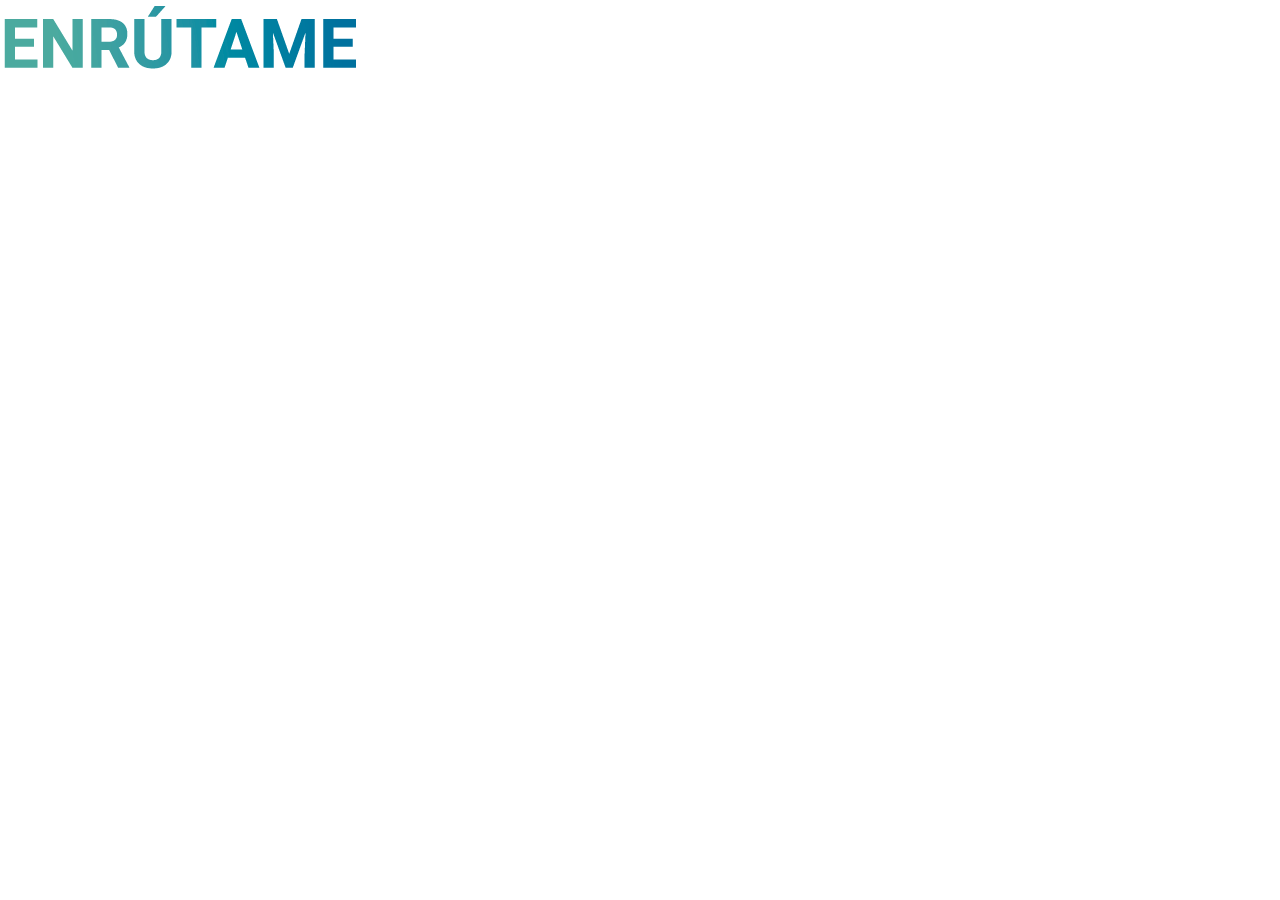
<file: index.html>
<!DOCTYPE html>
<html lang="es">

<head>
    <meta charset="UTF-8">
    <meta name="viewport" content="width=device-width, minimum-scale=0.25,maximum-scale=1.6,initial-scale=1.0,user-scalable=no">
    <meta http-equiv="X-UA-Compatible" content="ie=edge">
    <meta http-equiv="Content-Security-Policy" content="upgrade-insecure-requests">
    <title>Descubre</title>
    <meta name="description" content="Área clientes o área de agentes para obtener toda la información que necesite.">
    <link rel="icon" href="https://www.colmenaseguros.com/_layouts/images/favicon.ico" sizes="192x192">
    <link rel="stylesheet" href="css/bootstrap.min.css">
    <link href="https://fonts.googleapis.com/css?family=Roboto:300,400,700" rel="stylesheet">
    <link href="https://fonts.googleapis.com/icon?family=Material+Icons" rel="stylesheet" type="text/css">
    <link rel="stylesheet" href="https://fontawesome.com/v4.7.0/assets/font-awesome/css/font-awesome.css">
    <link rel="stylesheet" href="css/animate.css">
    <link rel="stylesheet" href="css/estilos.css">

</head>

<body>


    <section class="dr-bg ">
        <article class="animated bounceInUp">
            <a href="home.html">
                <img  src="images/enrutame1.png" alt="">
            </a>
            
        </article>
    </section>

    <script src="js/jquery.js"></script>
    <script src="js/bootstrap.min.js"></script>
    <script>
        $(document).ready(function () {
            $('[data-toggle="tooltip"]').tooltip();
        });
    </script>
</body>

</html>
</file>
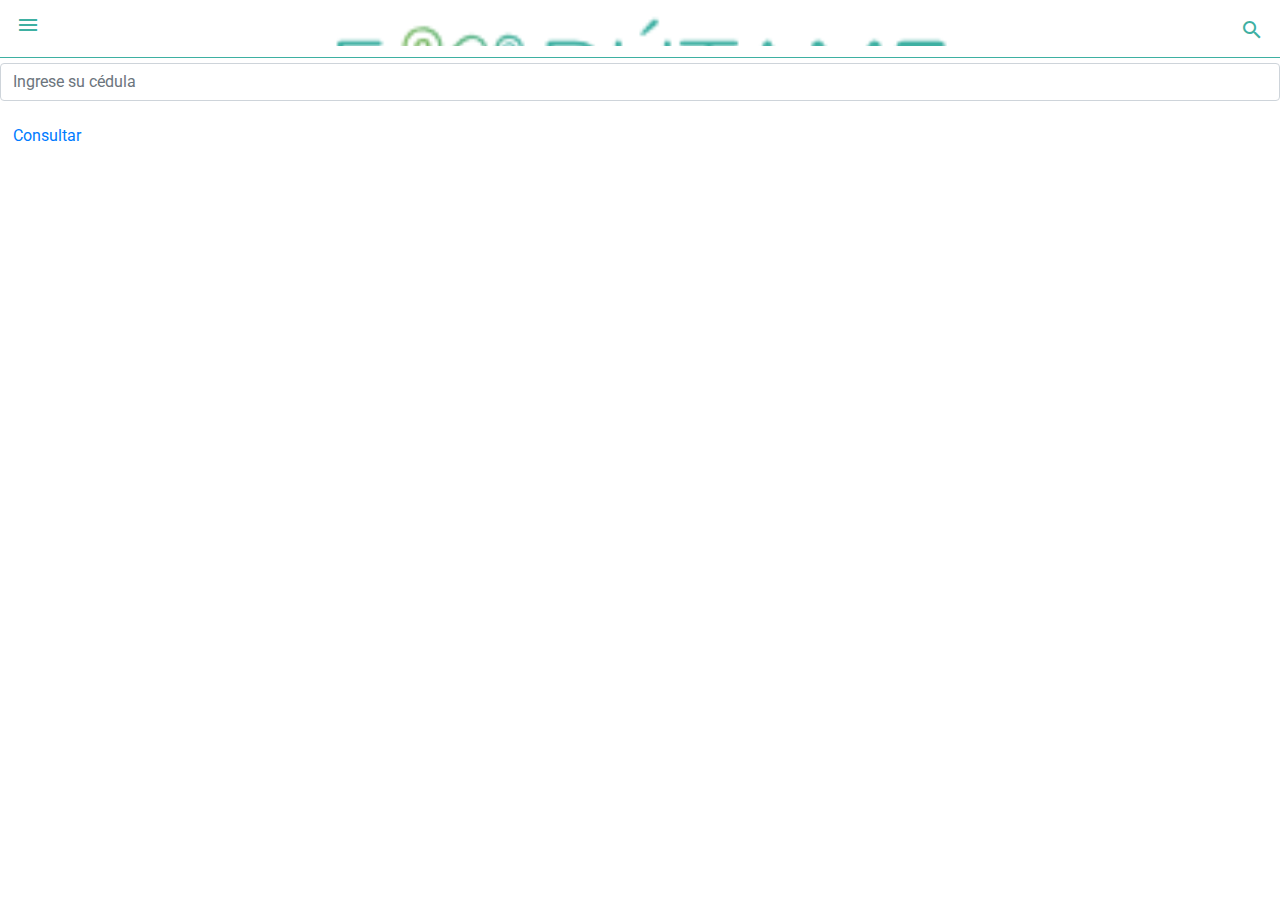
<file: consultarsaldo.html>
<!DOCTYPE html>
<html lang="es">

<head>
    <meta charset="UTF-8">
    <meta name="viewport" content="width=device-width, minimum-scale=0.25,maximum-scale=1.6,initial-scale=1.0,user-scalable=no">
    <meta http-equiv="X-UA-Compatible" content="ie=edge">
    <meta http-equiv="Content-Security-Policy" content="upgrade-insecure-requests">
    <title>Descubre</title>
    <meta name="description" content="Área clientes o área de agentes para obtener toda la información que necesite.">
    <link rel="icon" href="https://www.colmenaseguros.com/_layouts/images/favicon.ico" sizes="192x192">
    <link rel="stylesheet" href="css/bootstrap.min.css">
    <link href="https://fonts.googleapis.com/css?family=Roboto:300,400,700" rel="stylesheet">
    <link href="https://fonts.googleapis.com/icon?family=Material+Icons" rel="stylesheet" type="text/css">
    <link rel="stylesheet" href="https://fontawesome.com/v4.7.0/assets/font-awesome/css/font-awesome.css">
    <link rel="stylesheet" href="css/animate.css">
    <link rel="stylesheet" href="css/estilos.css">

</head>

<body>
    <section class="dr-enrumatme">
        <nav class="navbar navbar-light bg-white fixed-top">

            <a class="dr-menu" href="#" data-toggle="modal" data-target="#menu"><i class="material-icons">menu</i></a>
            <a class="navbar-brand logo" href="home.html"></a>
            <a class="dr-search" href="#" data-toggle="modal" data-target="#exampleModal"><i class="material-icons">search</i></a>

            <div class="navbar-collapse collapse" id="navbarsExample01" style="">
                <ul class="navbar-nav mr-auto">
                    <li class="nav-item active">
                        <a class="nav-link" href="#">Home <span class="sr-only">(current)</span></a>
                    </li>
                    <li class="nav-item">
                        <a class="nav-link" href="#">Link</a>
                    </li>
                    <li class="nav-item">
                        <a class="nav-link disabled" href="#">Disabled</a>
                    </li>
                    <li class="nav-item dropdown">
                        <a class="nav-link dropdown-toggle" href="https://example.com" id="dropdown01" data-toggle="dropdown"
                            aria-haspopup="true" aria-expanded="false">Dropdown</a>
                        <div class="dropdown-menu" aria-labelledby="dropdown01">
                            <a class="dropdown-item" href="#">Action</a>
                            <a class="dropdown-item" href="#">Another action</a>
                            <a class="dropdown-item" href="#">Something else here</a>
                        </div>
                    </li>
                </ul>
                <form class="form-inline my-2 my-md-0">
                    <input class="form-control" type="text" placeholder="Search" aria-label="Search">
                </form>
            </div>
        </nav>

        <div class="dr-consultarsaldo">
                <i class="material-icons"> monetization_on </i>
            <form action="">
                <div class="form-group">
                    <label for="exampleInputEmail1">Consultar saldo</label>
                    <input type="number" class="form-control" id="exampleInputEmail1" placeholder="Ingrese su cédula">
                </div>
                <a class="btn" href="saldo.html">Consultar</button>
            </form>
            

        </div>

    </section>



    <!-- Modal -->
    <div class="modal fade dr-menumodal" id="menu" tabindex="-1" role="dialog" aria-labelledby="menu1" aria-hidden="true">
            <div class="modal-dialog" role="document">
                <div class="modal-content">
                    <div class="modal-header">
                        <button type="button" class="close" data-dismiss="modal" aria-label="Close">
                            <span aria-hidden="true">&times;</span>
                        </button>
                    </div>
    
    
                    <div class="modal-body">
                        <div class="header">
                            <div class="dr-persodetal">
                                <img class="img-fluid" src="images/enrutame.png" alt="">
                            </div>
                        </div>
                        <div class="detalles">
                            <a href="planea.html" class="dr-items">
                                <div class="row align-items-center">
                                    <div class="col-2">
                                        <i class="material-icons"> map </i>
                                    </div>
                                    <div class="col-8">
                                        <h5>Plan de Ruta</h5>
                                    </div>
                                    <div class="col-2">
                                        <i class="material-icons">keyboard_arrow_right</i>
                                    </div>
                                </div>
                            </a>
    
                            <a href="" class="dr-items">
                                <div class="row align-items-center">
                                    <div class="col-2">
                                        <i class="material-icons"> business </i>
                                    </div>
                                    <div class="col-8">
                                        <h5>Lugares</h5>
                                    </div>
                                    <div class="col-2">
                                        <i class="material-icons">keyboard_arrow_right</i>
                                    </div>
                                </div>
                            </a>
    
                            <a href="consultarsaldo.html" class="dr-items">
                                <div class="row align-items-center">
                                    <div class="col-2">
                                        <i class="material-icons"> attach_money </i>
                                    </div>
                                    <div class="col-8">
                                        <h5>Saldo</h5>
                                    </div>
                                    <div class="col-2">
                                        <i class="material-icons">keyboard_arrow_right</i>
                                    </div>
                                </div>
                            </a>
    
                            <a href="" class="dr-items">
                                <div class="row align-items-center">
                                    <div class="col-2">
                                        <i class="material-icons"> directions_bus </i>
                                    </div>
                                    <div class="col-8">
                                        <h5>Buses</h5>
                                    </div>
                                    <div class="col-2">
                                        <i class="material-icons">keyboard_arrow_right</i>
                                    </div>
                                </div>
                            </a>
    
                            <a href="" class="dr-items">
                                <div class="row align-items-center">
                                    <div class="col-2">
                                        <i class="material-icons"> contact_phone </i>
                                    </div>
                                    <div class="col-8">
                                        <h5>Contactenos</h5>
                                    </div>
                                    <div class="col-2">
                                        <i class="material-icons">keyboard_arrow_right</i>
                                    </div>
                                </div>
                            </a>
    
                        </div>
                    </div>
                    <div class="modal-footer">
    
                    </div>
                </div>
            </div>
        </div>
    <script src="js/jquery.js"></script>
    <script src="js/bootstrap.min.js"></script>
    <script>
        $(document).ready(function () {
            $('[data-toggle="tooltip"]').tooltip();
        });
    </script>
</body>

</html>
</file>
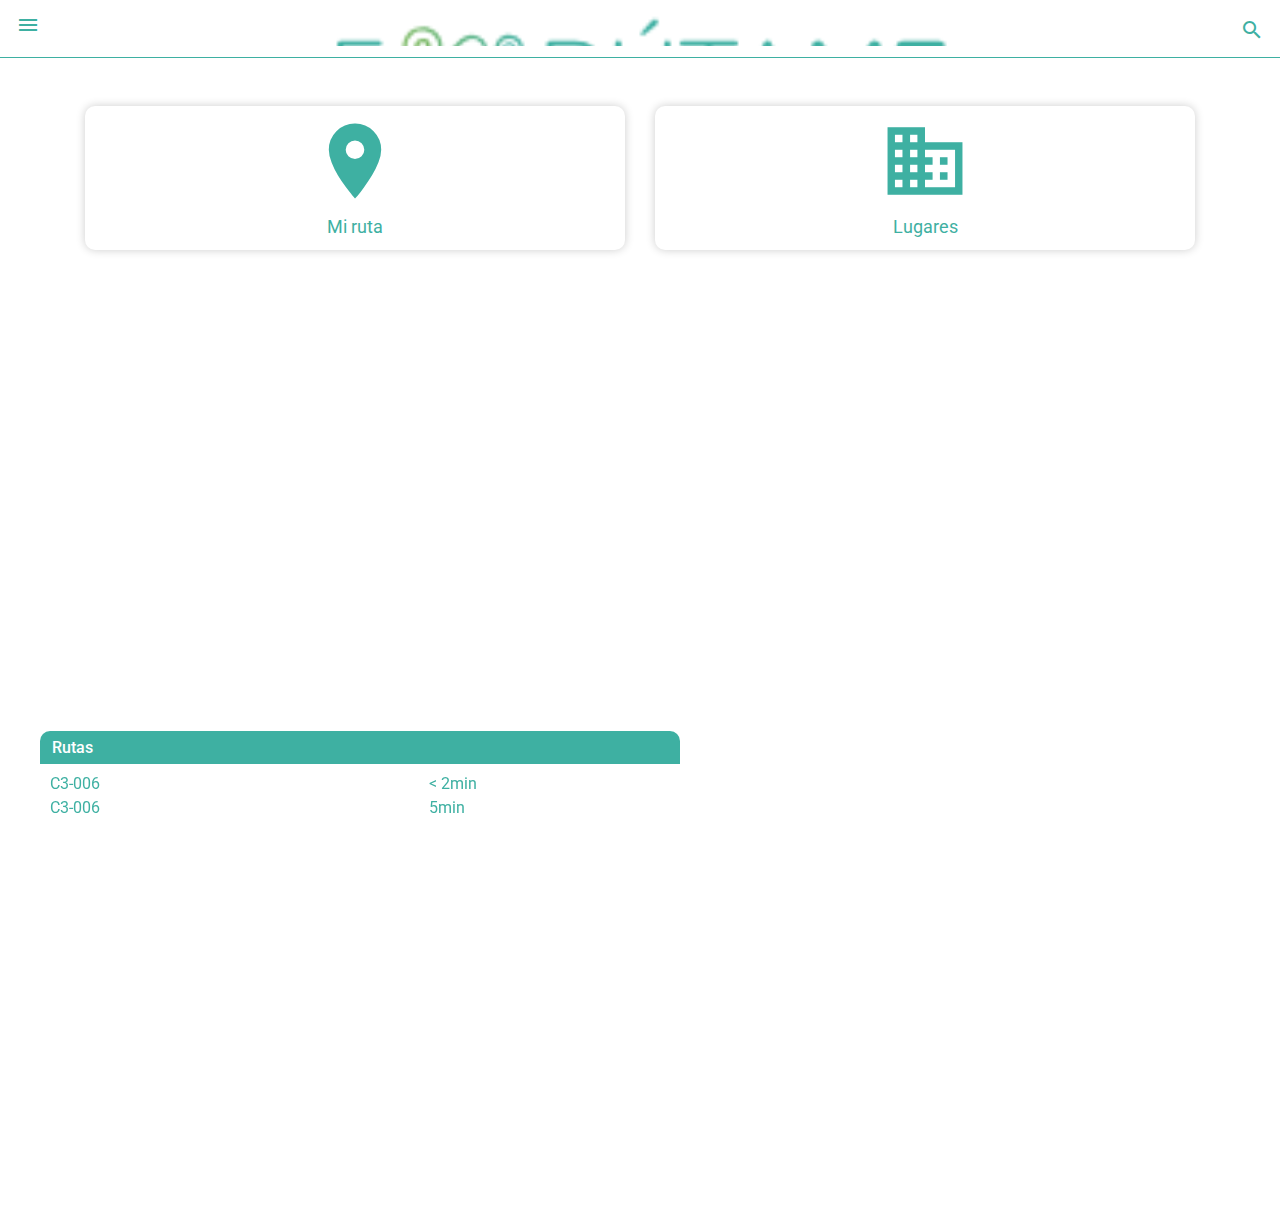
<file: home.html>
<!DOCTYPE html>
<html lang="es">

<head>
    <meta charset="UTF-8">
    <meta name="viewport" content="width=device-width, minimum-scale=0.25,maximum-scale=1.6,initial-scale=1.0,user-scalable=no">
    <meta http-equiv="X-UA-Compatible" content="ie=edge">
    <meta http-equiv="Content-Security-Policy" content="upgrade-insecure-requests">
    <title>Descubre</title>
    <meta name="description" content="Área clientes o área de agentes para obtener toda la información que necesite.">
    <link rel="icon" href="https://www.colmenaseguros.com/_layouts/images/favicon.ico" sizes="192x192">
    <link rel="stylesheet" href="css/bootstrap.min.css">
    <link href="https://fonts.googleapis.com/css?family=Roboto:300,400,700" rel="stylesheet">
    <link href="https://fonts.googleapis.com/icon?family=Material+Icons" rel="stylesheet" type="text/css">
    <link rel="stylesheet" href="https://fontawesome.com/v4.7.0/assets/font-awesome/css/font-awesome.css">
    <link rel="stylesheet" href="css/animate.css">
    <link rel="stylesheet" href="css/estilos.css">

</head>

<body>
    <section class="dr-enrumatme">
        <nav class="navbar navbar-light bg-white fixed-top">

            <a class="dr-menu" href="#" data-toggle="modal" data-target="#menu"><i class="material-icons">menu</i></a>
            <a class="navbar-brand logo" href="home.html"></a>
            <a class="dr-search" href="#" data-toggle="modal" data-target="#exampleModal"><i class="material-icons">search</i></a>

            <div class="navbar-collapse collapse" id="navbarsExample01" style="">
                <ul class="navbar-nav mr-auto">
                    <li class="nav-item active">
                        <a class="nav-link" href="#">Home <span class="sr-only">(current)</span></a>
                    </li>
                    <li class="nav-item">
                        <a class="nav-link" href="#">Link</a>
                    </li>
                    <li class="nav-item">
                        <a class="nav-link disabled" href="#">Disabled</a>
                    </li>
                    <li class="nav-item dropdown">
                        <a class="nav-link dropdown-toggle" href="https://example.com" id="dropdown01" data-toggle="dropdown"
                            aria-haspopup="true" aria-expanded="false">Dropdown</a>
                        <div class="dropdown-menu" aria-labelledby="dropdown01">
                            <a class="dropdown-item" href="#">Action</a>
                            <a class="dropdown-item" href="#">Another action</a>
                            <a class="dropdown-item" href="#">Something else here</a>
                        </div>
                    </li>
                </ul>
                <form class="form-inline my-2 my-md-0">
                    <input class="form-control" type="text" placeholder="Search" aria-label="Search">
                </form>
            </div>
        </nav>
        <article class="dr-dash">
            <div class="container">
                <div class="row">
                    <div class="col-6">
                        <a href="planea.html" class="dr-iconos">
                            <i class="material-icons"> location_on </i>
                            <p>Mi ruta</p>
                        </a>
                    </div>
                    <div class="col-6">
                        <a href="" class="dr-iconos">
                            <i class="material-icons"> business </i>
                            <p>Lugares</p>
                        </a>
                    </div>
                </div>
            </div>
        </article>

        <a href="ruta.html" class="dr-viaje">
            <h6>Rutas</h6>
            <div class="texto">
                <div class="row align-items-center">
                    <div class="col-7">
                        <p>C3-006</p>
                        <p>C3-006</p>
                    </div>
                    <div class="col-5">
                        <p>
                            < 2min </p> <p>5min
                        </p>
                    </div>
                </div>
            </div>

        </a>


        <article class="dr-map">
            <iframe src="https://www.google.com/maps/d/embed?mid=15-b8TWuPFu3pEraoN5sHBE1tBY6ls9Z5" width="100%" height="100%"></iframe>
        </article>
    </section>



    <!-- Modal -->
    <div class="modal fade dr-menumodal" id="menu" tabindex="-1" role="dialog" aria-labelledby="menu1" aria-hidden="true">
        <div class="modal-dialog" role="document">
            <div class="modal-content">
                <div class="modal-header">
                    <button type="button" class="close" data-dismiss="modal" aria-label="Close">
                        <span aria-hidden="true">&times;</span>
                    </button>
                </div>


                <div class="modal-body">
                    <div class="header">
                        <div class="dr-persodetal">
                            <img class="img-fluid" src="images/enrutame.png" alt="">
                        </div>
                    </div>
                    <div class="detalles">
                        <a href="planea.html" class="dr-items">
                            <div class="row align-items-center">
                                <div class="col-2">
                                    <i class="material-icons"> map </i>
                                </div>
                                <div class="col-8">
                                    <h5>Plan de Ruta</h5>
                                </div>
                                <div class="col-2">
                                    <i class="material-icons">keyboard_arrow_right</i>
                                </div>
                            </div>
                        </a>

                        <a href="" class="dr-items">
                            <div class="row align-items-center">
                                <div class="col-2">
                                    <i class="material-icons"> business </i>
                                </div>
                                <div class="col-8">
                                    <h5>Lugares</h5>
                                </div>
                                <div class="col-2">
                                    <i class="material-icons">keyboard_arrow_right</i>
                                </div>
                            </div>
                        </a>

                        <a href="" class="dr-items">
                            <div class="row align-items-center">
                                <div class="col-2">
                                    <i class="material-icons"> attach_money </i>
                                </div>
                                <div class="col-8">
                                    <h5>Saldo</h5>
                                </div>
                                <div class="col-2">
                                    <i class="material-icons">keyboard_arrow_right</i>
                                </div>
                            </div>
                        </a>

                        <a href="" class="dr-items">
                            <div class="row align-items-center">
                                <div class="col-2">
                                    <i class="material-icons"> directions_bus </i>
                                </div>
                                <div class="col-8">
                                    <h5>Buses</h5>
                                </div>
                                <div class="col-2">
                                    <i class="material-icons">keyboard_arrow_right</i>
                                </div>
                            </div>
                        </a>

                        <a href="" class="dr-items">
                            <div class="row align-items-center">
                                <div class="col-2">
                                    <i class="material-icons"> contact_phone </i>
                                </div>
                                <div class="col-8">
                                    <h5>Contactenos</h5>
                                </div>
                                <div class="col-2">
                                    <i class="material-icons">keyboard_arrow_right</i>
                                </div>
                            </div>
                        </a>

                    </div>
                </div>
                <div class="modal-footer">

                </div>
            </div>
        </div>
    </div>
    </div>
    <script src="js/jquery.js"></script>
    <script src="js/bootstrap.min.js"></script>
    <script>
        $(document).ready(function () {
            $('[data-toggle="tooltip"]').tooltip();
        });
    </script>
</body>

</html>
</file>
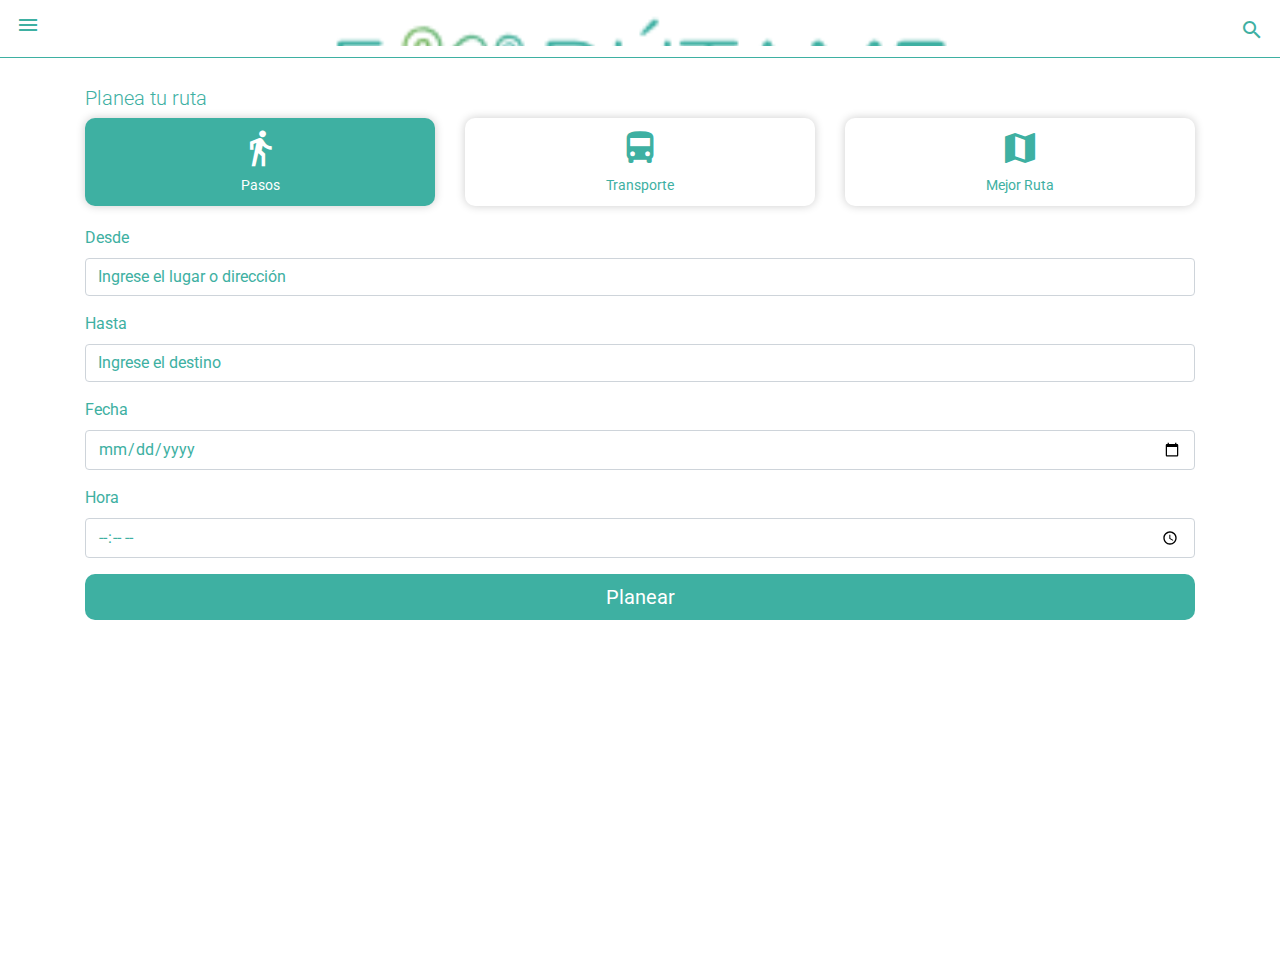
<file: planea.html>
<!DOCTYPE html>
<html lang="es">

<head>
    <meta charset="UTF-8">
    <meta name="viewport" content="width=device-width, minimum-scale=0.25,maximum-scale=1.6,initial-scale=1.0,user-scalable=no">
    <meta http-equiv="X-UA-Compatible" content="ie=edge">
    <meta http-equiv="Content-Security-Policy" content="upgrade-insecure-requests">
    <title>Descubre</title>
    <meta name="description" content="Área clientes o área de agentes para obtener toda la información que necesite.">
    <link rel="icon" href="https://www.colmenaseguros.com/_layouts/images/favicon.ico" sizes="192x192">
    <link rel="stylesheet" href="css/bootstrap.min.css">
    <link href="https://fonts.googleapis.com/css?family=Roboto:300,400,700" rel="stylesheet">
    <link href="https://fonts.googleapis.com/icon?family=Material+Icons" rel="stylesheet" type="text/css">
    <link rel="stylesheet" href="https://fontawesome.com/v4.7.0/assets/font-awesome/css/font-awesome.css">
    <link rel="stylesheet" href="css/animate.css">
    <link rel="stylesheet" href="css/estilos.css">

</head>

<body>
    <section class="dr-enrumatme">
        <nav class="navbar navbar-light bg-white fixed-top">

            <a class="dr-menu" href="#" data-toggle="modal" data-target="#menu"><i class="material-icons">menu</i></a>
            <a class="navbar-brand logo" href="index.html"></a>
            <a class="dr-search" href="#" data-toggle="modal" data-target="#exampleModal"><i class="material-icons">search</i></a>

            <div class="navbar-collapse collapse" id="navbarsExample01" style="">
                <ul class="navbar-nav mr-auto">
                    <li class="nav-item active">
                        <a class="nav-link" href="#">Home <span class="sr-only">(current)</span></a>
                    </li>
                    <li class="nav-item">
                        <a class="nav-link" href="#">Link</a>
                    </li>
                    <li class="nav-item">
                        <a class="nav-link disabled" href="#">Disabled</a>
                    </li>
                    <li class="nav-item dropdown">
                        <a class="nav-link dropdown-toggle" href="https://example.com" id="dropdown01" data-toggle="dropdown"
                            aria-haspopup="true" aria-expanded="false">Dropdown</a>
                        <div class="dropdown-menu" aria-labelledby="dropdown01">
                            <a class="dropdown-item" href="#">Action</a>
                            <a class="dropdown-item" href="#">Another action</a>
                            <a class="dropdown-item" href="#">Something else here</a>
                        </div>
                    </li>
                </ul>
                <form class="form-inline my-2 my-md-0">
                    <input class="form-control" type="text" placeholder="Search" aria-label="Search">
                </form>
            </div>
        </nav>
        <article class="dr-dash2">
            <div class="container">
                <h5>Planea tu ruta</h5>
                <div class="row">
                    <div class="col-4">
                        <a href="" class="dr-iconos active">
                            <i class="material-icons"> directions_walk </i>
                            <p>Pasos</p>
                        </a>
                    </div>
                    <div class="col-4">
                        <a href="" class="dr-iconos">
                            <i class="material-icons"> directions_bus </i>
                            <p>Transporte</p>
                        </a>
                    </div>
                    <div class="col-4">
                        <a href="" class="dr-iconos">
                            <i class="material-icons"> map</i>
                            <p>Mejor Ruta</p>
                        </a>
                    </div>
                </div>
                <form action="">
                    <div class="form-group">
                        <label for="exampleInputEmail1">Desde</label>
                        <input type="text" class="form-control" id="exampleInputEmail1" placeholder="Ingrese el lugar o dirección">
                    </div>
                    <div class="form-group">
                        <label for="exampleInputEmail1">Hasta</label>
                        <input type="text" class="form-control" id="exampleInputEmail1" placeholder="Ingrese el destino">
                    </div>
                    <div class="form-group">
                        <label for="exampleInputEmail1">Fecha</label>
                        <input type="date" class="form-control" id="exampleInputEmail1" placeholder="Fecha" value="Fecha">
                    </div>
                    <div class="form-group">
                        <label for="exampleInputEmail1">Hora</label>
                        <input type="time" class="form-control" id="exampleInputEmail1" placeholder="Hora" value="Hora">
                    </div>
                    <a class="btn" href="ruta.html">Planear</button>
                </form>
            </div>
        </article>
    </section>

    <!-- Modal -->
    <div class="modal fade dr-menumodal" id="menu" tabindex="-1" role="dialog" aria-labelledby="menu1" aria-hidden="true">
        <div class="modal-dialog" role="document">
            <div class="modal-content">
                <div class="modal-header">
                    <button type="button" class="close" data-dismiss="modal" aria-label="Close">
                        <span aria-hidden="true">&times;</span>
                    </button>
                </div>


                <div class="modal-body">
                    <div class="header">
                        <div class="dr-persodetal">
                            <img class="img-fluid" src="images/enrutame.png" alt="">
                        </div>
                    </div>
                    <div class="detalles">
                        <a href="planea.html" class="dr-items">
                            <div class="row align-items-center">
                                <div class="col-2">
                                    <i class="material-icons"> map </i>
                                </div>
                                <div class="col-8">
                                    <h5>Plan de Ruta</h5>
                                </div>
                                <div class="col-2">
                                    <i class="material-icons">keyboard_arrow_right</i>
                                </div>
                            </div>
                        </a>

                        <a href="" class="dr-items">
                            <div class="row align-items-center">
                                <div class="col-2">
                                    <i class="material-icons"> business </i>
                                </div>
                                <div class="col-8">
                                    <h5>Lugares</h5>
                                </div>
                                <div class="col-2">
                                    <i class="material-icons">keyboard_arrow_right</i>
                                </div>
                            </div>
                        </a>

                        <a href="" class="dr-items">
                            <div class="row align-items-center">
                                <div class="col-2">
                                    <i class="material-icons"> attach_money </i>
                                </div>
                                <div class="col-8">
                                    <h5>Saldo</h5>
                                </div>
                                <div class="col-2">
                                    <i class="material-icons">keyboard_arrow_right</i>
                                </div>
                            </div>
                        </a>

                        <a href="" class="dr-items">
                            <div class="row align-items-center">
                                <div class="col-2">
                                    <i class="material-icons"> directions_bus </i>
                                </div>
                                <div class="col-8">
                                    <h5>Buses</h5>
                                </div>
                                <div class="col-2">
                                    <i class="material-icons">keyboard_arrow_right</i>
                                </div>
                            </div>
                        </a>

                        <a href="" class="dr-items">
                            <div class="row align-items-center">
                                <div class="col-2">
                                    <i class="material-icons"> contact_phone </i>
                                </div>
                                <div class="col-8">
                                    <h5>Contactenos</h5>
                                </div>
                                <div class="col-2">
                                    <i class="material-icons">keyboard_arrow_right</i>
                                </div>
                            </div>
                        </a>

                    </div>
                </div>
                <div class="modal-footer">

                </div>
            </div>
        </div>
    </div>
    <script src="js/jquery.js"></script>
    <script src="js/bootstrap.min.js"></script>

</body>

</html>
</file>
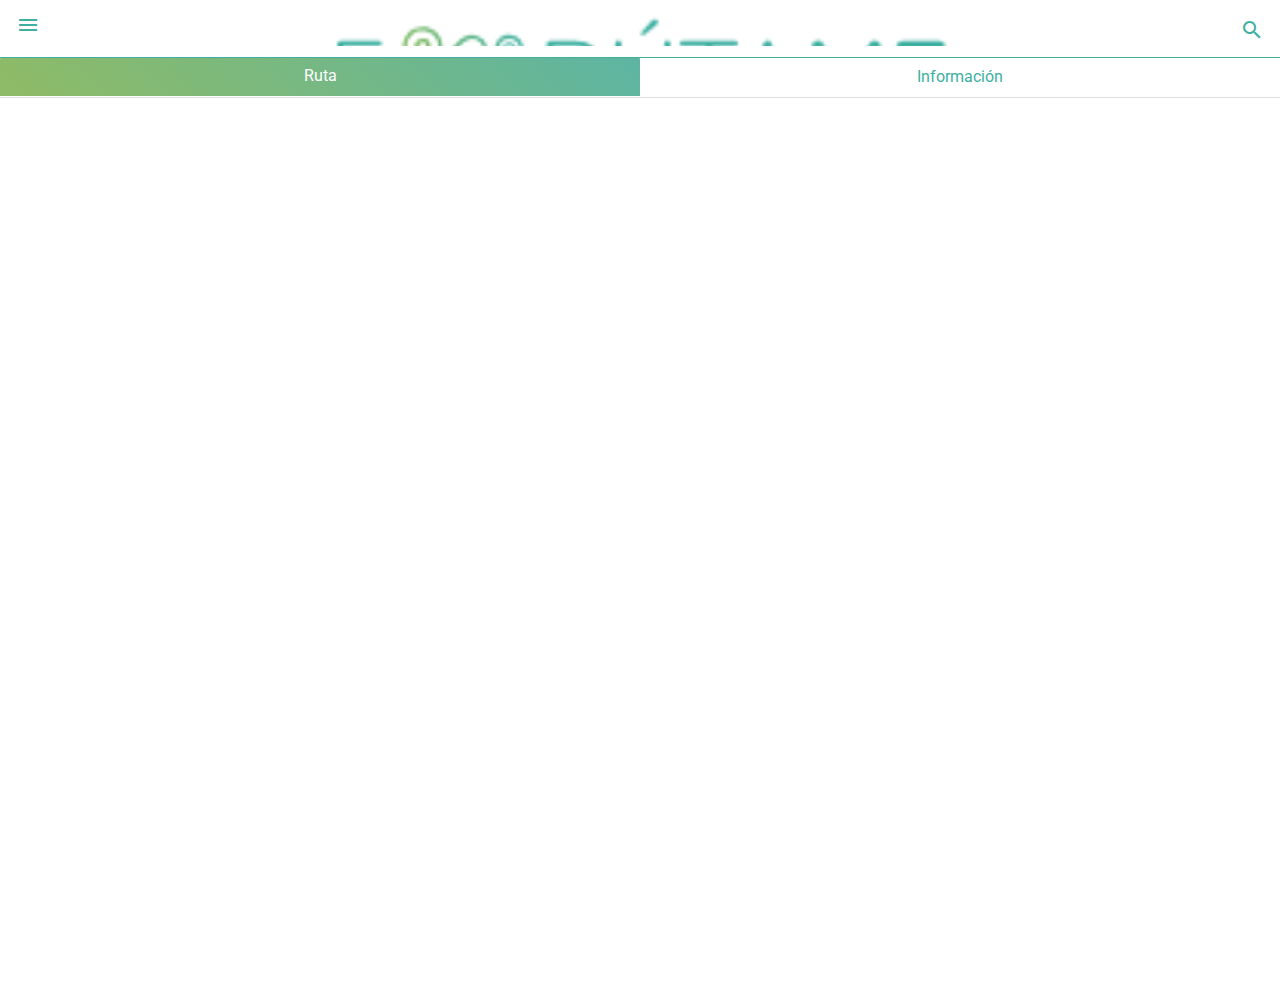
<file: ruta.html>
<!DOCTYPE html>
<html lang="es">

<head>
    <meta charset="UTF-8">
    <meta name="viewport" content="width=device-width, minimum-scale=0.25,maximum-scale=1.6,initial-scale=1.0,user-scalable=no">
    <meta http-equiv="X-UA-Compatible" content="ie=edge">
    <meta http-equiv="Content-Security-Policy" content="upgrade-insecure-requests">
    <title>Descubre</title>
    <meta name="description" content="Área clientes o área de agentes para obtener toda la información que necesite.">
    <link rel="icon" href="https://www.colmenaseguros.com/_layouts/images/favicon.ico" sizes="192x192">
    <link rel="stylesheet" href="css/bootstrap.min.css">
    <link href="https://fonts.googleapis.com/css?family=Roboto:300,400,700" rel="stylesheet">
    <link href="https://fonts.googleapis.com/icon?family=Material+Icons" rel="stylesheet" type="text/css">
    <link rel="stylesheet" href="https://fontawesome.com/v4.7.0/assets/font-awesome/css/font-awesome.css">
    <link rel="stylesheet" href="css/animate.css">
    <link rel="stylesheet" href="css/estilos.css">

</head>

<body>
    <section class="dr-enrumatme">
        <nav class="navbar navbar-light bg-white fixed-top">

            <a class="dr-menu" href="#" data-toggle="modal" data-target="#menu"><i class="material-icons">menu</i></a>
            <a class="navbar-brand logo" href="home.html"></a>
            <a class="dr-search" href="#" data-toggle="modal" data-target="#exampleModal"><i class="material-icons">search</i></a>

            <div class="navbar-collapse collapse" id="navbarsExample01" style="">
                <ul class="navbar-nav mr-auto">
                    <li class="nav-item active">
                        <a class="nav-link" href="#">Home <span class="sr-only">(current)</span></a>
                    </li>
                    <li class="nav-item">
                        <a class="nav-link" href="#">Link</a>
                    </li>
                    <li class="nav-item">
                        <a class="nav-link disabled" href="#">Disabled</a>
                    </li>
                    <li class="nav-item dropdown">
                        <a class="nav-link dropdown-toggle" href="https://example.com" id="dropdown01" data-toggle="dropdown"
                            aria-haspopup="true" aria-expanded="false">Dropdown</a>
                        <div class="dropdown-menu" aria-labelledby="dropdown01">
                            <a class="dropdown-item" href="#">Action</a>
                            <a class="dropdown-item" href="#">Another action</a>
                            <a class="dropdown-item" href="#">Something else here</a>
                        </div>
                    </li>
                </ul>
                <form class="form-inline my-2 my-md-0">
                    <input class="form-control" type="text" placeholder="Search" aria-label="Search">
                </form>
            </div>
        </nav>

        <article class="dr-tabs">
            <ul class="nav nav-tabs" id="myTab" role="tablist">
                <li class="nav-item">
                    <a class="nav-link active" id="home-tab" data-toggle="tab" href="#home" role="tab" aria-controls="home"
                        aria-selected="true">Ruta</a>
                </li>
                <li class="nav-item">
                    <a class="nav-link" id="profile-tab" data-toggle="tab" href="#profile" role="tab" aria-controls="profile"
                        aria-selected="false">Información</a>
                </li>
            </ul>
            <div class="tab-content" id="myTabContent">
                <div class="tab-pane fade show active" id="home" role="tabpanel" aria-labelledby="home-tab">
                    <article class="dr-map">
                        <iframe src="https://www.google.com/maps/d/embed?mid=1Evgal1VY6zreBv3N7rpFI7zDZpPJdvBH" width="100%"
                            height="100%"></iframe>
                    </article>
                </div>
                <div class="tab-pane fade" id="profile" role="tabpanel" aria-labelledby="profile-tab">
                    <div class="dr-inforuta">
                        <h5>Ruta Sabaneta - San Antonio</h5>
                        <div class="accordion" id="accordionExample">
                            <div class="card">
                                <div class="card-header" id="headingOne">
                                    <h5 class="mb-0">
                                        <button class="btn btn-link" type="button" data-toggle="collapse" data-target="#collapseOne"
                                            aria-expanded="true" aria-controls="collapseOne">
                                            Ruta: C3-006 <i class="material-icons"> add_circle </i>
                                        </button>
                                    </h5>
                                </div>

                                <div id="collapseOne" class="collapse show" aria-labelledby="headingOne" data-parent="#accordionExample">
                                    <div class="card-body">
                                        <div class="dr-titulo">
                                            <h6>
                                                San Antonio - Sabaneta
                                            </h6>
                                            <i class="material-icons"> star </i>
                                        </div>

                                        <div class="row">
                                            <div class="col-2">
                                                <i class="material-icons"> access_time </i>
                                            </div>
                                            <div class="col-6">
                                                <ul class="">
                                                    <li>Hora Inicio</li>
                                                    <li>Hora Final</li>
                                                    <li>Frecuencia</li>
                                                </ul>
                                            </div>
                                            <div class="col-4">
                                                <ul class="item">
                                                    <li>4:30am</li>
                                                    <li>10:10pm</li>
                                                    <li>22min</li>
                                                </ul>
                                            </div>
                                        </div>

                                    </div>
                                </div>
                            </div>
                            <div class="card">
                                <div class="card-header" id="headingTwo">
                                    <h5 class="mb-0">
                                        <button class="btn btn-link collapsed" type="button" data-toggle="collapse"
                                            data-target="#collapseTwo" aria-expanded="false" aria-controls="collapseTwo">
                                            Ubicación actual del bus <i class="material-icons"> add_circle </i>
                                        </button>
                                    </h5>
                                </div>
                                <div id="collapseTwo" class="collapse" aria-labelledby="headingTwo" data-parent="#accordionExample">
                                    <div class="card-body">
                                        <iframe src="https://www.google.com/maps/embed?pb=!1m14!1m12!1m3!1d2766.3358102317225!2d-75.6158628862366!3d6.1572746240062495!2m3!1f0!2f0!3f0!3m2!1i1024!2i768!4f13.1!5e0!3m2!1ses!2sco!4v1537622647846"
                                            width="100%" height="100%" frameborder="0" style="border:0" allowfullscreen></iframe>
                                    </div>
                                </div>
                            </div>

                        </div>
                    </div>
                </div>
            </div>
        </article>

    </section>


    <!-- Modal -->
    <div class="modal fade dr-menumodal" id="menu" tabindex="-1" role="dialog" aria-labelledby="menu1" aria-hidden="true">
            <div class="modal-dialog" role="document">
                <div class="modal-content">
                    <div class="modal-header">
                        <button type="button" class="close" data-dismiss="modal" aria-label="Close">
                            <span aria-hidden="true">&times;</span>
                        </button>
                    </div>
    
    
                    <div class="modal-body">
                        <div class="header">
                            <div class="dr-persodetal">
                                <img class="img-fluid" src="images/enrutame.png" alt="">
                            </div>
                        </div>
                        <div class="detalles">
                            <a href="planea.html" class="dr-items">
                                <div class="row align-items-center">
                                    <div class="col-2">
                                        <i class="material-icons"> map </i>
                                    </div>
                                    <div class="col-8">
                                        <h5>Plan de Ruta</h5>
                                    </div>
                                    <div class="col-2">
                                        <i class="material-icons">keyboard_arrow_right</i>
                                    </div>
                                </div>
                            </a>
    
                            <a href="" class="dr-items">
                                <div class="row align-items-center">
                                    <div class="col-2">
                                        <i class="material-icons"> business </i>
                                    </div>
                                    <div class="col-8">
                                        <h5>Lugares</h5>
                                    </div>
                                    <div class="col-2">
                                        <i class="material-icons">keyboard_arrow_right</i>
                                    </div>
                                </div>
                            </a>
    
                            <a href="" class="dr-items">
                                <div class="row align-items-center">
                                    <div class="col-2">
                                        <i class="material-icons"> attach_money </i>
                                    </div>
                                    <div class="col-8">
                                        <h5>Saldo</h5>
                                    </div>
                                    <div class="col-2">
                                        <i class="material-icons">keyboard_arrow_right</i>
                                    </div>
                                </div>
                            </a>
    
                            <a href="" class="dr-items">
                                <div class="row align-items-center">
                                    <div class="col-2">
                                        <i class="material-icons"> directions_bus </i>
                                    </div>
                                    <div class="col-8">
                                        <h5>Buses</h5>
                                    </div>
                                    <div class="col-2">
                                        <i class="material-icons">keyboard_arrow_right</i>
                                    </div>
                                </div>
                            </a>
    
                            <a href="" class="dr-items">
                                <div class="row align-items-center">
                                    <div class="col-2">
                                        <i class="material-icons"> contact_phone </i>
                                    </div>
                                    <div class="col-8">
                                        <h5>Contactenos</h5>
                                    </div>
                                    <div class="col-2">
                                        <i class="material-icons">keyboard_arrow_right</i>
                                    </div>
                                </div>
                            </a>
    
                        </div>
                    </div>
                    <div class="modal-footer">
    
                    </div>
                </div>
            </div>
    </div>

    <script src="js/jquery.js"></script>
    <script src="js/bootstrap.min.js"></script>

</body>

</html>
</file>
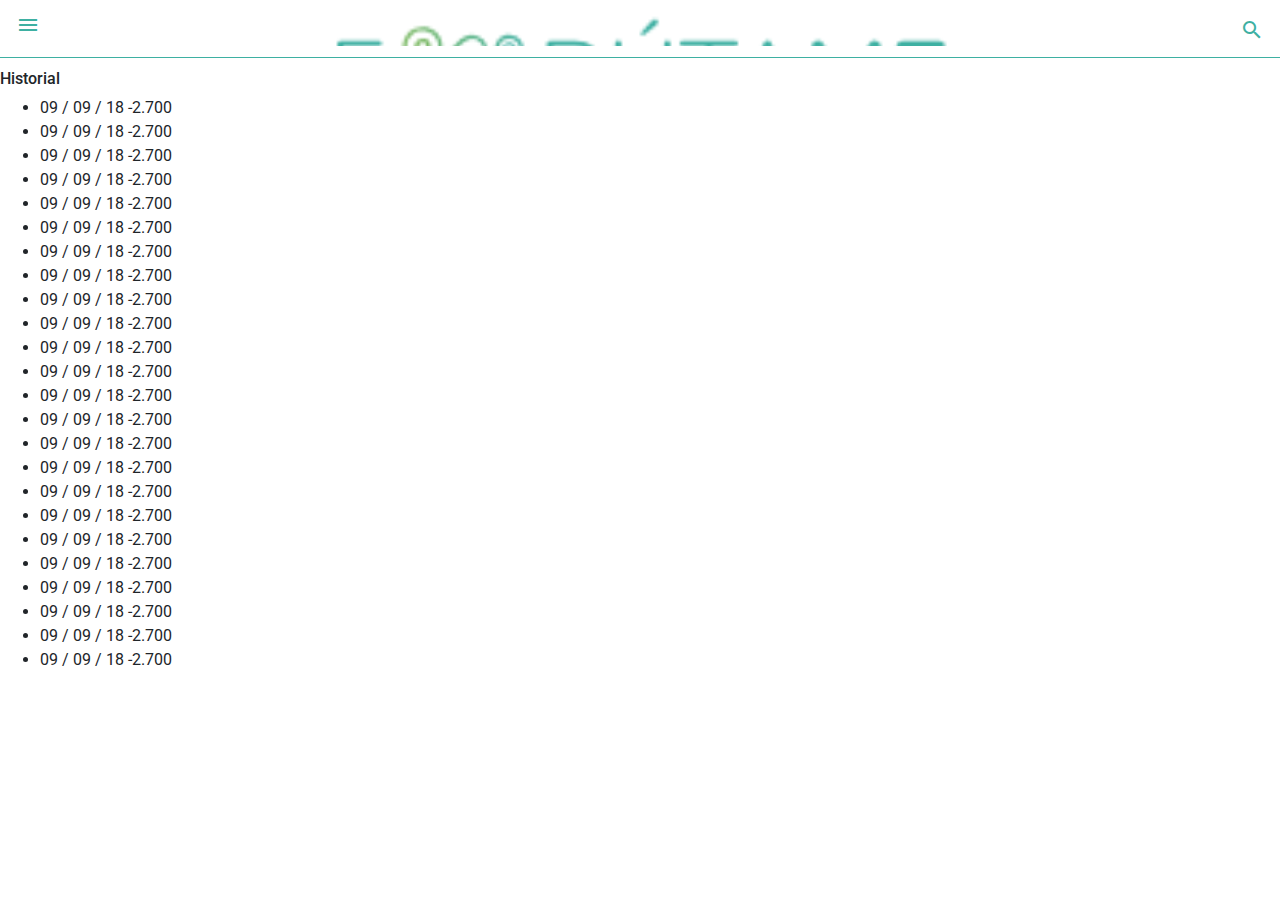
<file: saldo.html>
<!DOCTYPE html>
<html lang="es">

<head>
    <meta charset="UTF-8">
    <meta name="viewport" content="width=device-width, minimum-scale=0.25,maximum-scale=1.6,initial-scale=1.0,user-scalable=no">
    <meta http-equiv="X-UA-Compatible" content="ie=edge">
    <meta http-equiv="Content-Security-Policy" content="upgrade-insecure-requests">
    <title>Descubre</title>
    <meta name="description" content="Área clientes o área de agentes para obtener toda la información que necesite.">
    <link rel="icon" href="https://www.colmenaseguros.com/_layouts/images/favicon.ico" sizes="192x192">
    <link rel="stylesheet" href="css/bootstrap.min.css">
    <link href="https://fonts.googleapis.com/css?family=Roboto:300,400,700" rel="stylesheet">
    <link href="https://fonts.googleapis.com/icon?family=Material+Icons" rel="stylesheet" type="text/css">
    <link rel="stylesheet" href="https://fontawesome.com/v4.7.0/assets/font-awesome/css/font-awesome.css">
    <link rel="stylesheet" href="css/animate.css">
    <link rel="stylesheet" href="css/estilos.css">

</head>

<body>
    <section class="dr-enrumatme">
        <nav class="navbar navbar-light bg-white fixed-top">

            <a class="dr-menu" href="#" data-toggle="modal" data-target="#menu"><i class="material-icons">menu</i></a>
            <a class="navbar-brand logo" href="home.html"></a>
            <a class="dr-search" href="#" data-toggle="modal" data-target="#exampleModal"><i class="material-icons">search</i></a>

            <div class="navbar-collapse collapse" id="navbarsExample01" style="">
                <ul class="navbar-nav mr-auto">
                    <li class="nav-item active">
                        <a class="nav-link" href="#">Home <span class="sr-only">(current)</span></a>
                    </li>
                    <li class="nav-item">
                        <a class="nav-link" href="#">Link</a>
                    </li>
                    <li class="nav-item">
                        <a class="nav-link disabled" href="#">Disabled</a>
                    </li>
                    <li class="nav-item dropdown">
                        <a class="nav-link dropdown-toggle" href="https://example.com" id="dropdown01" data-toggle="dropdown"
                            aria-haspopup="true" aria-expanded="false">Dropdown</a>
                        <div class="dropdown-menu" aria-labelledby="dropdown01">
                            <a class="dropdown-item" href="#">Action</a>
                            <a class="dropdown-item" href="#">Another action</a>
                            <a class="dropdown-item" href="#">Something else here</a>
                        </div>
                    </li>
                </ul>
                <form class="form-inline my-2 my-md-0">
                    <input class="form-control" type="text" placeholder="Search" aria-label="Search">
                </form>
            </div>
        </nav>

        <div class="dr-saldo">
            <h6>Saldo Actual</h6>
            <h3>$5.750</h3>
        </div>

        <div class="dr-historico">
            <h6>Historial</h6>
            <ul>
                <li>
                    09 / 09 / 18 <span>-2.700</span>
                </li>
                <li>
                    09 / 09 / 18 <span>-2.700</span>
                </li>
                <li>
                    09 / 09 / 18 <span>-2.700</span>
                </li>
                <li>
                    09 / 09 / 18 <span>-2.700</span>
                </li>
                <li>
                    09 / 09 / 18 <span>-2.700</span>
                </li>
                <li>
                    09 / 09 / 18 <span>-2.700</span>
                </li>
                <li>
                    09 / 09 / 18 <span>-2.700</span>
                </li>
                <li>
                    09 / 09 / 18 <span>-2.700</span>
                </li>
                <li>
                    09 / 09 / 18 <span>-2.700</span>
                </li>
                <li>
                    09 / 09 / 18 <span>-2.700</span>
                </li>
                <li>
                    09 / 09 / 18 <span>-2.700</span>
                </li>
                <li>
                    09 / 09 / 18 <span>-2.700</span>
                </li>
                <li>
                    09 / 09 / 18 <span>-2.700</span>
                </li>
                <li>
                    09 / 09 / 18 <span>-2.700</span>
                </li>
                <li>
                    09 / 09 / 18 <span>-2.700</span>
                </li>
                <li>
                    09 / 09 / 18 <span>-2.700</span>
                </li>
                <li>
                    09 / 09 / 18 <span>-2.700</span>
                </li>
                <li>
                    09 / 09 / 18 <span>-2.700</span>
                </li>
                <li>
                    09 / 09 / 18 <span>-2.700</span>
                </li>
                <li>
                    09 / 09 / 18 <span>-2.700</span>
                </li>
                <li>
                    09 / 09 / 18 <span>-2.700</span>
                </li>
                <li>
                    09 / 09 / 18 <span>-2.700</span>
                </li>
                <li>
                    09 / 09 / 18 <span>-2.700</span>
                </li>
                <li>
                    09 / 09 / 18 <span>-2.700</span>
                </li>

            </ul>
        </div>

    </section>



    <!-- Modal -->
    <div class="modal fade dr-menumodal" id="menu" tabindex="-1" role="dialog" aria-labelledby="menu1" aria-hidden="true">
            <div class="modal-dialog" role="document">
                <div class="modal-content">
                    <div class="modal-header">
                        <button type="button" class="close" data-dismiss="modal" aria-label="Close">
                            <span aria-hidden="true">&times;</span>
                        </button>
                    </div>
    
    
                    <div class="modal-body">
                        <div class="header">
                            <div class="dr-persodetal">
                                <img class="img-fluid" src="images/enrutame.png" alt="">
                            </div>
                        </div>
                        <div class="detalles">
                            <a href="planea.html" class="dr-items">
                                <div class="row align-items-center">
                                    <div class="col-2">
                                        <i class="material-icons"> map </i>
                                    </div>
                                    <div class="col-8">
                                        <h5>Plan de Ruta</h5>
                                    </div>
                                    <div class="col-2">
                                        <i class="material-icons">keyboard_arrow_right</i>
                                    </div>
                                </div>
                            </a>
    
                            <a href="" class="dr-items">
                                <div class="row align-items-center">
                                    <div class="col-2">
                                        <i class="material-icons"> business </i>
                                    </div>
                                    <div class="col-8">
                                        <h5>Lugares</h5>
                                    </div>
                                    <div class="col-2">
                                        <i class="material-icons">keyboard_arrow_right</i>
                                    </div>
                                </div>
                            </a>
    
                            <a href="consultarsaldo.html" class="dr-items">
                                <div class="row align-items-center">
                                    <div class="col-2">
                                        <i class="material-icons"> attach_money </i>
                                    </div>
                                    <div class="col-8">
                                        <h5>Saldo</h5>
                                    </div>
                                    <div class="col-2">
                                        <i class="material-icons">keyboard_arrow_right</i>
                                    </div>
                                </div>
                            </a>
    
                            <a href="" class="dr-items">
                                <div class="row align-items-center">
                                    <div class="col-2">
                                        <i class="material-icons"> directions_bus </i>
                                    </div>
                                    <div class="col-8">
                                        <h5>Buses</h5>
                                    </div>
                                    <div class="col-2">
                                        <i class="material-icons">keyboard_arrow_right</i>
                                    </div>
                                </div>
                            </a>
    
                            <a href="" class="dr-items">
                                <div class="row align-items-center">
                                    <div class="col-2">
                                        <i class="material-icons"> contact_phone </i>
                                    </div>
                                    <div class="col-8">
                                        <h5>Contactenos</h5>
                                    </div>
                                    <div class="col-2">
                                        <i class="material-icons">keyboard_arrow_right</i>
                                    </div>
                                </div>
                            </a>
    
                        </div>
                    </div>
                    <div class="modal-footer">
    
                    </div>
                </div>
            </div>
        </div>
    <script src="js/jquery.js"></script>
    <script src="js/bootstrap.min.js"></script>
    <script>
        $(document).ready(function () {
            $('[data-toggle="tooltip"]').tooltip();
        });
    </script>
</body>

</html>
</file>
<file: css/estilos.css>
html {
  line-height: 1.15;
  -webkit-text-size-adjust: 100%;
}
body {
  margin: 0;
}
h1 {
  font-size: 2em;
  margin: 0.67em 0;
}
hr {
  box-sizing: content-box;
  height: 0;
  overflow: visible;
}
pre {
  font-family: monospace, monospace;
  font-size: 1em;
}
a {
  background-color: transparent;
}
abbr[title] {
  border-bottom: none;
  text-decoration: underline;
  text-decoration: underline dotted;
}
b,
strong {
  font-weight: bolder;
}
code,
kbd,
samp {
  font-family: monospace, monospace;
  font-size: 1em;
}
small {
  font-size: 80%;
}
sub,
sup {
  font-size: 75%;
  line-height: 0;
  position: relative;
  vertical-align: baseline;
}
sub {
  bottom: -0.25em;
}
sup {
  top: -0.5em;
}
img {
  border-style: none;
}
button,
input,
optgroup,
select,
textarea {
  font-family: inherit;
  font-size: 100%;
  line-height: 1.15;
  margin: 0;
}
button,
input {
  overflow: visible;
}
button,
select {
  text-transform: none;
}
button,
[type="button"],
[type="reset"],
[type="submit"] {
  -webkit-appearance: button;
}
button::-moz-focus-inner,
[type="button"]::-moz-focus-inner,
[type="reset"]::-moz-focus-inner,
[type="submit"]::-moz-focus-inner {
  border-style: none;
  padding: 0;
}
button:-moz-focusring,
[type="button"]:-moz-focusring,
[type="reset"]:-moz-focusring,
[type="submit"]:-moz-focusring {
  outline: 1px dotted ButtonText;
}
fieldset {
  padding: 0.35em 0.75em 0.625em;
}
legend {
  box-sizing: border-box;
  color: inherit;
  display: table;
  max-width: 100%;
  padding: 0;
  white-space: normal;
}
progress {
  vertical-align: baseline;
}
textarea {
  overflow: auto;
}
[type="checkbox"],
[type="radio"] {
  box-sizing: border-box;
  padding: 0;
}
[type="number"]::-webkit-inner-spin-button,
[type="number"]::-webkit-outer-spin-button {
  height: auto;
}
[type="search"] {
  -webkit-appearance: textfield;
  outline-offset: -2px;
}
[type="search"]::-webkit-search-decoration {
  -webkit-appearance: none;
}
::-webkit-file-upload-button {
  -webkit-appearance: button;
  font: inherit;
}
details {
  display: block;
}
summary {
  display: list-item;
}
template {
  display: none;
}
[hidden] {
  display: none;
}
@font-face {
  font-family: 'FontAwesome';
  src: url("../fonts/fontawesome-webfont.eot?v=4.7.0");
  src: url("../fonts/fontawesome-webfont.eot?#iefix&v=4.7.0") format('embedded-opentype'), url("../fonts/fontawesome-webfont.woff2?v=4.7.0") format('woff2'), url("../fonts/fontawesome-webfont.woff?v=4.7.0") format('woff'), url("../fonts/fontawesome-webfont.ttf?v=4.7.0") format('truetype'), url("../fonts/fontawesome-webfont.svg?v=4.7.0#fontawesomeregular") format('svg');
  font-weight: normal;
  font-style: normal;
}
html {
  height: 100%;
}
body {
  height: 100%;
  font-size: 16px;
  font-family: Roboto;
  color: textos;
  margin: 0 auto;
  overflow-x: hidden;
}
.dr-enrumatme {
  background-color: #fff;
  height: 100%;
}
.dr-enrumatme .bg-white {
  background-color: #fff;
  border-bottom: 1px solid #3eb0a2;
}
.dr-enrumatme .logo {
  background-image: url("../images/enrutame.png");
  background-size: 100%;
  display: block;
  width: 50%;
  height: 35px;
  background-repeat: no-repeat;
  padding: 0;
  margin: 0;
}
.dr-enrumatme .detalles {
  margin-left: 20px;
  font-weight: 700;
}
.dr-enrumatme .dr-search {
  color: #3eb0a2;
  margin-top: 10px;
}
.dr-enrumatme .dr-menu,
.dr-enrumatme .dr-atras {
  color: #3eb0a2;
  margin-top: 0px;
}
.dr-enrumatme .dr-atras i {
  font-size: 40px;
}
.dr-enrumatme .dr-dash {
  margin-top: 56px;
  padding: 50px 10px;
  background-color: #fff;
}
.dr-enrumatme .dr-dash .dr-iconos {
  background-color: #fff;
  box-shadow: 0px 0px 10px rgba(0,0,0,0.2);
  border-radius: 10px;
  padding: 10px;
  text-align: center;
  display: block;
  text-decoration: none;
}
.dr-enrumatme .dr-dash .dr-iconos i {
  color: #3eb0a2;
  font-size: 90px;
}
.dr-enrumatme .dr-dash .dr-iconos p {
  padding: 0;
  margin: 0;
  width: 100%;
  display: block;
  color: #3eb0a2;
  font-size: 18px;
  font-weight: 400;
}
.dr-enrumatme .dr-dash2 {
  margin-top: 56px;
  padding: 30px 10px;
  background-color: #fff;
}
.dr-enrumatme .dr-dash2 h5 {
  color: #3eb0a2;
  font-weight: 300;
}
.dr-enrumatme .dr-dash2 .dr-iconos,
.dr-enrumatme .dr-dash2 .active {
  background-color: #fff;
  box-shadow: 0px 0px 10px rgba(0,0,0,0.2);
  border-radius: 10px;
  padding: 10px;
  text-align: center;
  display: block;
  text-decoration: none;
}
.dr-enrumatme .dr-dash2 .dr-iconos i,
.dr-enrumatme .dr-dash2 .active i {
  color: #3eb0a2;
  font-size: 40px;
}
.dr-enrumatme .dr-dash2 .dr-iconos p,
.dr-enrumatme .dr-dash2 .active p {
  padding: 0;
  margin: 0;
  width: 100%;
  display: block;
  color: #3eb0a2;
  font-size: 14px;
  font-weight: 400;
}
.dr-enrumatme .dr-dash2 .active {
  background-color: #3eb0a2;
}
.dr-enrumatme .dr-dash2 .active i,
.dr-enrumatme .dr-dash2 .active p {
  color: #fff;
}
.dr-enrumatme .dr-dash2 form {
  margin-top: 20px;
}
.dr-enrumatme .dr-dash2 form label,
.dr-enrumatme .dr-dash2 form .form-control {
  color: #3eb0a2;
}
.dr-enrumatme .dr-dash2 form ::-webkit-input-placeholder {
  color: #3eb0a2;
}
.dr-enrumatme .dr-dash2 form .btn {
  background-color: #3eb0a2;
  color: #fff;
  text-align: center;
  padding: 8px 10px;
  width: 100%;
  border: none;
  font-size: 20px;
  border-radius: 10px;
}
.dr-enrumatme .dr-viaje {
  position: absolute;
  width: 50%;
  background-color: #fff;
  border-radius: 10px;
  bottom: 80px;
  left: 40px;
  display: block;
  text-decoration: none;
}
.dr-enrumatme .dr-viaje h6 {
  background-color: #3eb0a2;
  color: #fff;
  padding: 7px 12px;
  border-radius: 10px 10px 0 0;
}
.dr-enrumatme .dr-viaje .texto {
  padding: 0px 10px;
}
.dr-enrumatme .dr-viaje .texto p {
  margin: 0;
  padding: 0;
  color: #3eb0a2;
}
.dr-enrumatme .dr-map {
  height: 100%;
}
.dr-enrumatme .dr-map iframe {
  border: 0px;
}
.dr-enrumatme .dr-tabs {
  margin-top: 56px;
  height: 100%;
}
.dr-enrumatme .dr-tabs .nav-item {
  width: 50%;
  text-align: center;
}
.dr-enrumatme .dr-tabs .nav-item .nav-link {
  color: #3eb0a2;
}
.dr-enrumatme .dr-tabs .nav-item .nav-link.active {
  color: #fff;
  background: #8fbb65;
  background: -moz-linear-gradient(45deg, #8fbb65 0%, #5db5a2 100%);
  background: -webkit-gradient(left bottom, right top, color-stop(0%, #8fbb65), color-stop(100%, #5db5a2));
  background: -webkit-linear-gradient(45deg, #8fbb65 0%, #5db5a2 100%);
  background: -o-linear-gradient(45deg, #8fbb65 0%, #5db5a2 100%);
  background: -ms-linear-gradient(45deg, #8fbb65 0%, #5db5a2 100%);
  background: linear-gradient(45deg, #8fbb65 0%, #5db5a2 100%);
  border: none;
}
.dr-enrumatme .dr-tabs .tab-content,
.dr-enrumatme .dr-tabs .tab-pane {
  height: 100%;
}
.dr-enrumatme .dr-tabs .tab-content .dr-inforuta,
.dr-enrumatme .dr-tabs .tab-pane .dr-inforuta {
  padding: 10px;
}
.dr-enrumatme .dr-tabs .tab-content .dr-inforuta h5,
.dr-enrumatme .dr-tabs .tab-pane .dr-inforuta h5 {
  color: #3eb0a2;
  font-weight: 700;
}
.dr-enrumatme .dr-tabs .tab-content .dr-inforuta .card-header,
.dr-enrumatme .dr-tabs .tab-pane .dr-inforuta .card-header {
  background: #8fbb65;
  background: -moz-linear-gradient(45deg, #8fbb65 0%, #5db5a2 100%);
  background: -webkit-gradient(left bottom, right top, color-stop(0%, #8fbb65), color-stop(100%, #5db5a2));
  background: -webkit-linear-gradient(45deg, #8fbb65 0%, #5db5a2 100%);
  background: -o-linear-gradient(45deg, #8fbb65 0%, #5db5a2 100%);
  background: -ms-linear-gradient(45deg, #8fbb65 0%, #5db5a2 100%);
  background: linear-gradient(45deg, #8fbb65 0%, #5db5a2 100%);
  padding: 0;
}
.dr-enrumatme .dr-tabs .tab-content .dr-inforuta .card-header h5,
.dr-enrumatme .dr-tabs .tab-pane .dr-inforuta .card-header h5 {
  width: 100%;
}
.dr-enrumatme .dr-tabs .tab-content .dr-inforuta .card-header h5 .btn-link,
.dr-enrumatme .dr-tabs .tab-pane .dr-inforuta .card-header h5 .btn-link {
  color: #fff;
  width: 100%;
  display: flex;
  align-items: center;
  align-content: center;
  position: relative;
  text-decoration: none;
}
.dr-enrumatme .dr-tabs .tab-content .dr-inforuta .card-header h5 .btn-link i,
.dr-enrumatme .dr-tabs .tab-pane .dr-inforuta .card-header h5 .btn-link i {
  position: absolute;
  right: 10px;
}
.dr-enrumatme .dr-tabs .tab-content .dr-inforuta .card-body .dr-titulo,
.dr-enrumatme .dr-tabs .tab-pane .dr-inforuta .card-body .dr-titulo {
  width: 100%;
  display: inline-block;
  vertical-align: top;
  margin-bottom: 10px;
}
.dr-enrumatme .dr-tabs .tab-content .dr-inforuta .card-body .dr-titulo h6,
.dr-enrumatme .dr-tabs .tab-pane .dr-inforuta .card-body .dr-titulo h6,
.dr-enrumatme .dr-tabs .tab-content .dr-inforuta .card-body .dr-titulo i,
.dr-enrumatme .dr-tabs .tab-pane .dr-inforuta .card-body .dr-titulo i {
  vertical-align: top;
  display: inline-block;
  color: #3eb0a2;
}
.dr-enrumatme .dr-tabs .tab-content .dr-inforuta .card-body .dr-titulo i,
.dr-enrumatme .dr-tabs .tab-pane .dr-inforuta .card-body .dr-titulo i {
  float: right;
  color: #ffa500;
}
.dr-enrumatme .dr-tabs .tab-content .dr-inforuta .card-body ul,
.dr-enrumatme .dr-tabs .tab-pane .dr-inforuta .card-body ul {
  margin: 0;
  padding: 0;
}
.dr-enrumatme .dr-tabs .tab-content .dr-inforuta .card-body ul li,
.dr-enrumatme .dr-tabs .tab-pane .dr-inforuta .card-body ul li {
  list-style: none;
}
.dr-enrumatme .dr-tabs .tab-content .dr-inforuta .card-body i,
.dr-enrumatme .dr-tabs .tab-pane .dr-inforuta .card-body i {
  color: #3eb0a2;
}
.dr-enrumatme .dr-tabs .tab-content .dr-inforuta .card-body .item,
.dr-enrumatme .dr-tabs .tab-pane .dr-inforuta .card-body .item {
  color: #3eb0a2;
  font-weight: 300;
}
.dr-menumodal {
  background-color: #efefef;
  right: 63px;
}
.dr-menumodal .modal-dialog {
  height: 95%;
  padding: 0;
  margin: 0;
}
.dr-menumodal .modal-dialog .modal-content {
  background-color: transparent;
  border: none;
  height: 95%;
}
.dr-menumodal .modal-dialog .modal-content .modal-header,
.dr-menumodal .modal-dialog .modal-content .modal-footer {
  border: none;
}
.dr-menumodal .modal-dialog .modal-content .close {
  color: #3eb0a2;
  float: left !important;
}
.dr-menumodal .modal-dialog .modal-content .modal-header {
  position: absolute;
  z-index: 3;
}
.dr-menumodal .modal-dialog .modal-content .modal-body {
  padding: 0;
}
.dr-menumodal .modal-dialog .modal-content .modal-body .red {
  color: rojo;
}
.dr-menumodal .modal-dialog .modal-content .modal-body .header {
  background-color: #fff;
  padding: 15px;
  border-bottom: 1px solid #3eb0a2;
}
.dr-menumodal .modal-dialog .modal-content .modal-body .header .dr-persodetal {
  margin-top: 10px;
  text-align: center;
}
.dr-menumodal .modal-dialog .modal-content .modal-body .header .dr-persodetal img {
  width: 60%;
}
.dr-menumodal .modal-dialog .modal-content .modal-body .header .dr-fondopersona {
  background-image: url("../images/fondopersona.png");
  background-size: 100%;
  background-repeat: no-repeat;
  width: 100%;
  height: 122px;
  text-align: center;
}
.dr-menumodal .modal-dialog .modal-content .modal-body .header .dr-fondopersona img {
  width: 50%;
  margin-top: 20px;
}
.dr-menumodal .modal-dialog .modal-content .modal-body .header .dr-nombreuser h4 {
  font-weight: 700;
  margin: 0;
  padding: 0;
  font-size: 20px;
}
.dr-menumodal .modal-dialog .modal-content .modal-body .header .dr-nombreuser h5 {
  font-weight: 400;
  margin: 0;
  padding: 0;
  font-size: 15px;
}
.dr-menumodal .modal-dialog .modal-content .modal-body .header .dr-nombreuser p {
  font-weight: 300;
  margin: 0;
  padding: 0;
  font-size: 12px;
}
.dr-menumodal .modal-dialog .modal-content .modal-body .header .dr-persodetal p,
.dr-menumodal .modal-dialog .modal-content .modal-body .header .dr-persodetal span {
  margin: 0;
  padding: 0;
}
.dr-menumodal .modal-dialog .modal-content .modal-body .header .dr-persodetal p {
  font-size: 10px;
  font-weight: 300;
  margin-top: 6px;
}
.dr-menumodal .modal-dialog .modal-content .modal-body .header .dr-persodetal span {
  font-size: 30px;
  font-weight: 700;
}
.dr-menumodal .modal-dialog .modal-content .modal-body .detalles {
  padding: 0 10px;
  margin: 20px 0;
}
.dr-menumodal .modal-dialog .modal-content .modal-body .detalles .dr-items {
  background-color: #fff;
  border: 1px solid #3eb0a2;
  border-radius: 10px;
  padding: 10px 10px;
  margin: 8px 0;
  display: block;
  color: #000;
}
.dr-menumodal .modal-dialog .modal-content .modal-body .detalles .dr-items:hover {
  text-decoration: none;
}
.dr-menumodal .modal-dialog .modal-content .modal-body .detalles .dr-items h5 {
  margin: 0;
  padding: 0;
  font-weight: 700;
  font-size: 14px;
  color: #3eb0a2;
}
.dr-menumodal .modal-dialog .modal-content .modal-body .detalles .dr-items .valor {
  font-weight: 700;
  font-size: 20px;
}
.dr-menumodal .modal-dialog .modal-content .modal-body .detalles .dr-items i {
  text-align: right;
  margin-top: 10px;
  color: #3eb0a2;
  font-size: 25px;
}
.dr-menumodal .modal-dialog .modal-content .modal-body .detalles .dr-items .valoritem,
.dr-menumodal .modal-dialog .modal-content .modal-body .detalles .dr-items .valoritem2 {
  background-color: rojo;
  width: 50px;
  font-size: 25px;
  height: 50px;
  text-align: center;
  display: flex;
  font-weight: 700;
  align-items: center;
  align-content: center;
  justify-content: center;
  border-radius: 50%;
  color: #fff;
}
</file>
